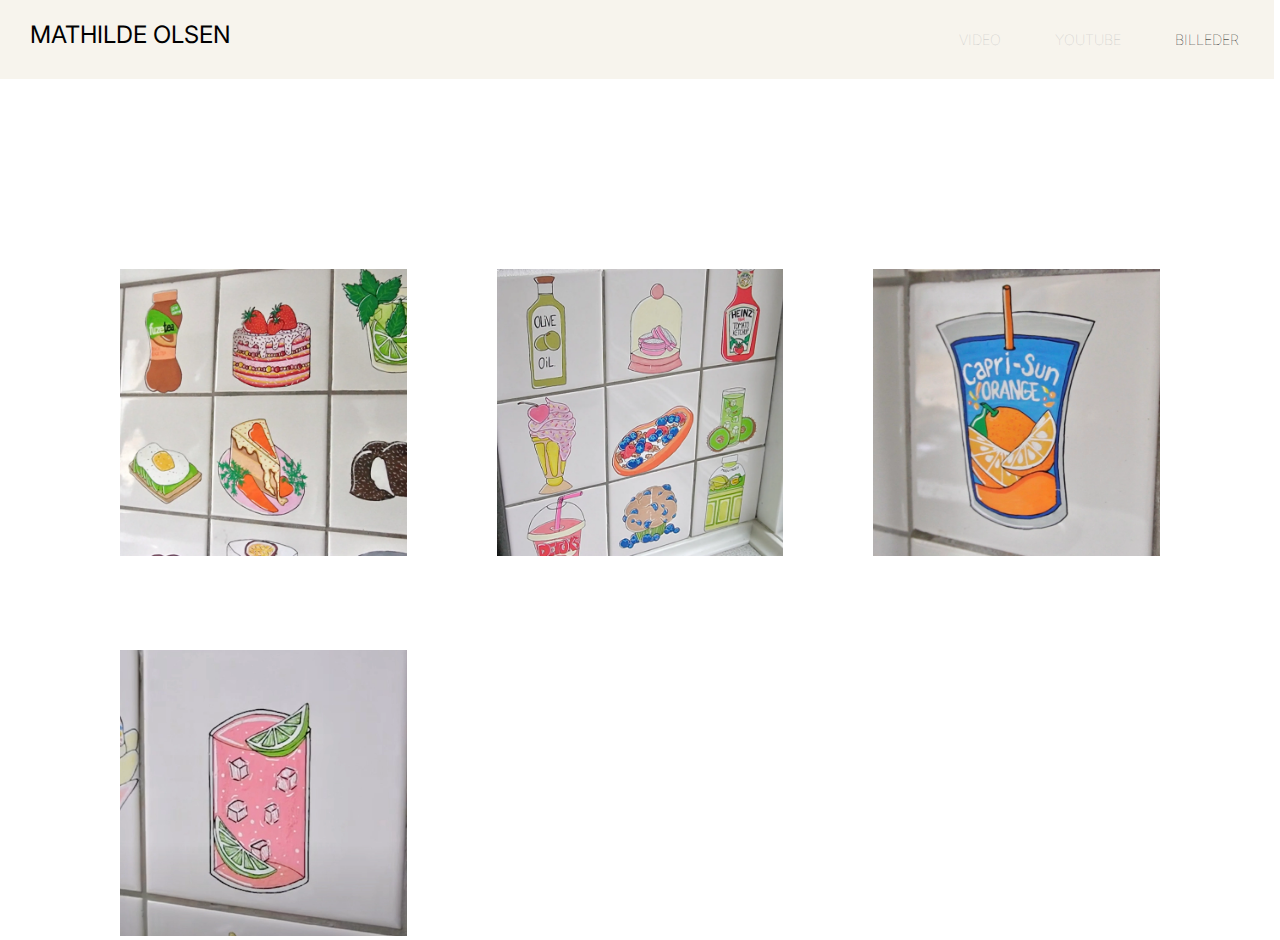
<file: billeder.html>
<!DOCTYPE html>
<html lang="da">

<head>
    <meta charset="UTF-8">
    <meta name="viewport" content="width=device-width, initial-scale=1.0">
    <link rel="stylesheet" href="styles.css">
    <title>Video</title>

    <link rel="preconnect" href="https://fonts.googleapis.com">
    <link rel="preconnect" href="https://fonts.gstatic.com" crossorigin>
    <link href="https://fonts.googleapis.com/css2?family=Inter:wght@200;300;400;500&display=swap" rel="stylesheet">
</head>

<body>

    <header class="header" id="menu_billeder">
        <div class="logo">
            <a href="index.html" class="logo">
                MATHILDE OLSEN
            </a>
        </div>
        <nav>
            <ul>
                <li><a href="index.html" id="video">VIDEO</a></li>
                <li><a href="video_youtube.html" id="youtube">YOUTUBE</a></li>
                <li><a href="billeder.html" id="billeder">BILLEDER</a></li>
            </ul>
        </nav>
    </header>


    <div class="galleri_grid">
        <div>
            <img src="billede1.webp" alt="tegning på klinker">
        </div>

        <div>
            <img src="billede2.webp" alt="tegning på klinker">
        </div>

        <div>
            <img src="billede3.webp" alt="tegning på klinker">
        </div>

        <div>
            <img src="billede4.webp" alt="tegning på klinker">
        </div>
    </div>

    <script defer src="script.js"></script>
</body>


</html>
</file>
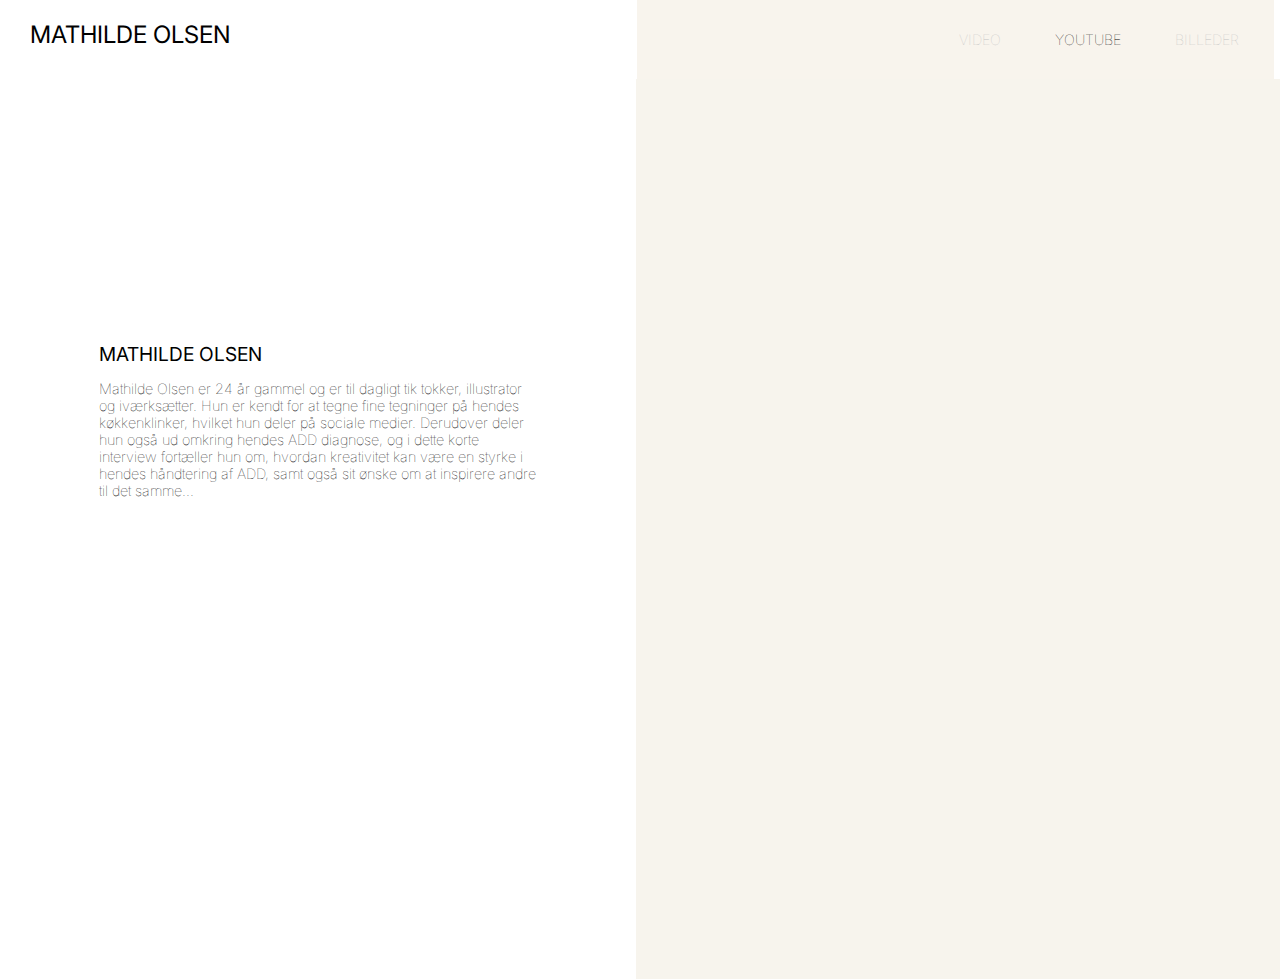
<file: video_youtube.html>
<!DOCTYPE html>
<html lang="da">

<head>
    <meta charset="UTF-8">
    <meta name="viewport" content="width=device-width, initial-scale=1.0">
    <link rel="stylesheet" href="styles.css">
    <title>Video</title>

    <link rel="preconnect" href="https://fonts.googleapis.com">
    <link rel="preconnect" href="https://fonts.gstatic.com" crossorigin>
    <link href="https://fonts.googleapis.com/css2?family=Inter:wght@200;300;400;500&display=swap" rel="stylesheet">
</head>

<body>

    <header class="header">
        <div class="logo">
            <a href="index.html" class="logo">
                MATHILDE OLSEN
            </a>
        </div>
        <nav>
            <ul>
                <li><a href="index.html" id="video">VIDEO</a></li>
                <li><a href="video_youtube.html" id="youtube">YOUTUBE</a></li>
                <li><a href="billeder.html" id="billeder">BILLEDER</a></li>
            </ul>
        </nav>
    </header>

    <main>

        <div class="container">
            <div class="left_section">
                <div class="video_tekst">
                    <h1>MATHILDE OLSEN</h1>
                    <p>Mathilde Olsen er 24 år gammel og er til dagligt tik tokker, illustrator og iværksætter. Hun er
                        kendt
                        for at tegne fine tegninger på
                        hendes køkkenklinker, hvilket hun deler på sociale medier. Derudover deler hun også ud omkring
                        hendes ADD diagnose, og i
                        dette korte interview fortæller hun om, hvordan kreativitet kan være en styrke i hendes
                        håndtering af ADD, samt også
                        sit ønske om at inspirere andre til det samme...</p>
                </div>
            </div>
            <div class="right_section">
                <div>
                    <iframe width="560" height="315" src="https://www.youtube.com/embed/dL8zwidj7ks"
                        title="Mathilde Olsen Video"
                        allow="accelerometer; autoplay; clipboard-write; encrypted-media; gyroscope; picture-in-picture; web-share"
                        allowFullScreen id="mathilde_video"></iframe>
                </div>
            </div>
        </div>




    </main>

    <script defer src="script.js"></script>

</body>


</html>
</file>
<file: styles.css>
#screen {
  width: 100%;
  aspect-ratio: 16/9;
  position: relative;
  overflow: hidden;
}

/* MENU STYLING */

/* Baggrundsfarve til header og footer */
.header,
.footer {
  width: 98%;
}

/* Justering af baggrundsfarve i header og footer */
.header,
.footer {
  display: flex;
}

.header.left_section,
.footer.left_section {
  width: 50%;
  flex: 1;
}

.header.right_section,
.footer.right_section {
  width: 50%;
  flex: 1;
}

.header {
  display: flex;
  justify-content: space-between;
  align-items: center;
  padding: 10px;
  background-image: url(header.png);
  background-size: cover;
}

nav ul {
  list-style: none;
  padding: 0;
  margin: 0;
}

nav ul li {
  display: inline-block;
  margin-left: 0px;
}

a {
  font-family: "Inter", sans-serif;
  font-weight: 100;
  text-decoration: none;
  color: rgb(195, 195, 195);
  font-size: 0.9rem;
  margin: auto 25px;
}

.logo {
  font-family: "Inter", sans-serif;
  font-weight: 400;
  color: black;
  font-size: 1.5rem;
  margin-top: 10px;
  margin-left: 10px;
  margin-bottom: 20px;
}

.link {
  color: rgb(0, 0, 0);
}

#menu_billeder {
  background-image: none;
  background-color: #f7f4ed;
}

/* -------------- */

main {
  width: 100%;
  height: 100%;
}

#mathilde_video {
  padding: 27% 10%;
  margin: 0;
  border: none;
}

h1 {
  font-family: "Inter", sans-serif;
  font-weight: 400;
  font-size: 1.2rem;
}

p {
  font-family: "Inter", sans-serif;
  font-weight: 100;
  font-size: 0.9rem;
}

.video_tekst {
  width: 69%;
  margin: 263px auto;
}

body,
html {
  height: 100%;
  margin: 0;
}

.container {
  display: flex;
  height: 100%;
  width: 100%;
}

.left_section {
  width: 49.7%;
  height: 100%;
}

.right_section {
  width: 50.3%;
  height: 100%;
}

.left_section {
  /* Til venstre side, her kan du tilføje styling til venstre sektion */
  background-color: white; /* Skift farven efter dit behov */
}

.right_section {
  /* Til højre side, her ændrer vi baggrundsfarven */
  background-color: #f7f4ed; /* Ændre baggrundsfarven til det ønskede */
}

/* ____________________GALLERI_______________ */

.galleri_grid {
  display: grid;
  grid-template-columns: 1fr 1fr 1fr;
  gap: 90px;
  margin: 190px 120px;
}

img {
  width: 100%;
}

/* Responsivt design for mindre skærme */
@media screen and (max-width: 1200px) {
  .logo {
    font-size: 0.9rem;
    margin-top: 22px;
  }

  .header {
    background-image: none;
  }

  a {
    font-size: 0.8rem;
    margin-left: 0;
  }

  img {
    width: 100%;
  }

  .container {
    display: flex;
    flex-direction: column;
  }

  .video_tekst {
    width: 154%;
    margin: 12% 10%;
    padding-left: 13%;
  }

  .right_section {
    background-color: #f7f4ed;
    width: 100%;
  }

  .left_section {
    height: 450px;
  }

  #mathilde_video {
    width: 76%;
    padding: 12%;
  }
}

@media screen and (max-width: 800px) {
  .galleri_grid {
    display: grid;
    grid-template-columns: 1fr;
    grid-template-rows: 1fr 1fr 1fr;
    gap: 90px;
    margin: 100px;
  }
}
</file>
